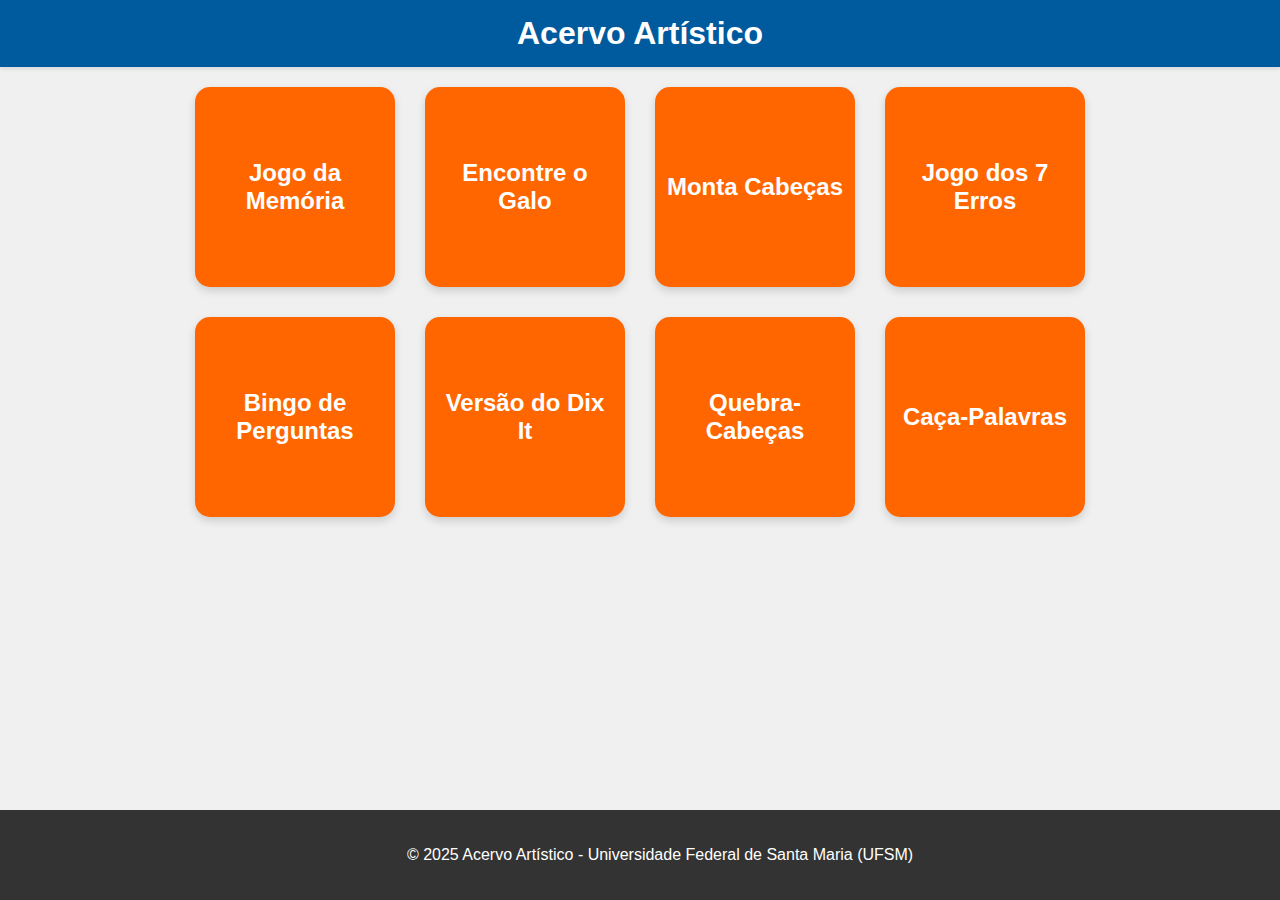
<file: index.html>
<!DOCTYPE html>
<html lang="pt-BR">
<head>
    <meta charset="UTF-8">
    <meta name="viewport" content="width=device-width, initial-scale=1.0">
    <title>Acervo Artístico - Jogos</title>
    <link rel="stylesheet" href="style.css">
</head>
<body>
    <header>
        <h1>Acervo Artístico</h1>
    </header>

    <main>
        <div class="game-gallery">
            <a href="memoria.html" class="game-card" data-description="Desafie sua mente! Encontre os pares de cartas com imagens de obras do nosso acervo artístico.">
                <span class="game-title">Jogo da Memória</span>
            </a>
            <a href="galo.html" class="game-card" data-description="Preste atenção aos detalhes. Uma figura de galo está escondida em uma obra de arte. Você consegue encontrá-la?">
                <span class="game-title">Encontre o Galo</span>
            </a>
            <a href="monta-cabecas.html" class="game-card" data-description="Relaxe e aprecie a arte montando quebra-cabeças digitais de diversas obras do acervo.">
                <span class="game-title">Monta Cabeças</span>
            </a>
            <a href="7erros.html" class="game-card" data-description="Compare duas imagens de uma obra de arte e encontre os 7 erros escondidos entre elas.">
                <span class="game-title">Jogo dos 7 Erros</span>
            </a>

            <a href="bingo.html" class="game-card" data-description="Teste seus conhecimentos! Um bingo interativo com perguntas e respostas sobre artistas e obras da UFSM.">
                <span class="game-title">Bingo de Perguntas</span>
            </a>
            <a href="dixit.html" class="game-card" data-description="Use sua criatividade! Descreva uma das cartas e faça com que os outros adivinhem qual é a sua.">
                <span class="game-title">Versão do Dix It</span>
            </a>
            <a href="quebra-cabecas.html" class="game-card" data-description="O clássico quebra-cabeças, agora com as mais belas obras de arte do nosso acervo para você montar.">
                <span class="game-title">Quebra-Cabeças</span>
            </a>
            <a href="caca-palavras.html" class="game-card" data-description="Encontre nomes de artistas, técnicas e movimentos artísticos escondidos em nosso caça-palavras temático.">
                <span class="game-title">Caça-Palavras</span>
            </a>
        </div>
    </main>

    <footer>
        <p>&copy; 2025 Acervo Artístico - Universidade Federal de Santa Maria (UFSM)</p>
    </footer>

    </body>
</html>
</file>
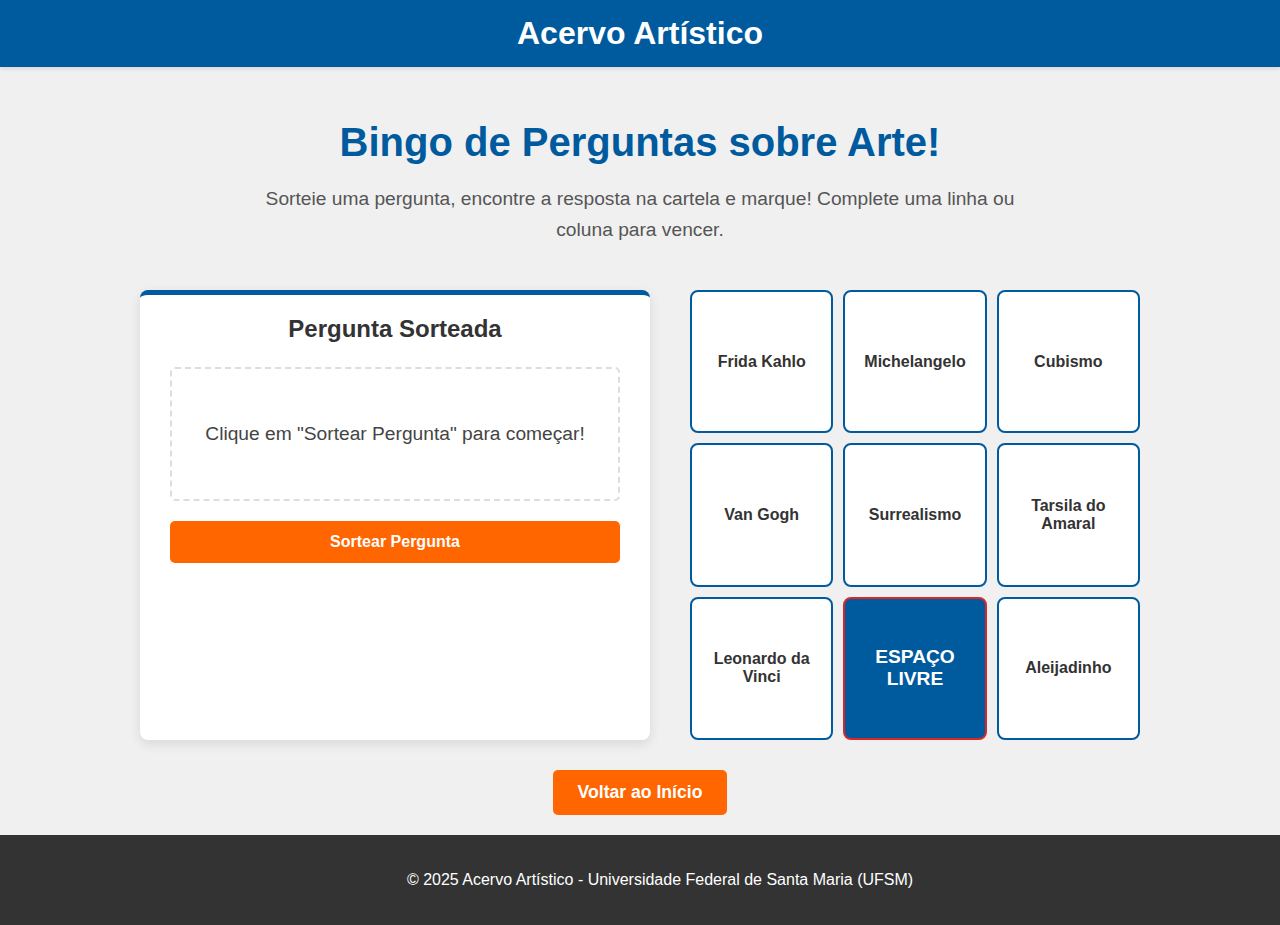
<file: bingo.html>
<!DOCTYPE html>
<html lang="pt-BR">
<head>
    <meta charset="UTF-8">
    <meta name="viewport" content="width=device-width, initial-scale=1.0">
    <title>Bingo de Perguntas - Acervo Artístico</title>
    <link rel="stylesheet" href="style.css">
</head>
<body>
    <header>
        <h1>Acervo Artístico</h1>
    </header>

    <main class="game-page-main">
        <div class="game-instructions">
            <h2>Bingo de Perguntas sobre Arte!</h2>
            <p>Sorteie uma pergunta, encontre a resposta na cartela e marque! Complete uma linha ou coluna para vencer.</p>
        </div>

        <div id="bingo-container">
            <div id="question-area">
                <h3>Pergunta Sorteada</h3>
                <div id="question-display">
                    <p>Clique em "Sortear Pergunta" para começar!</p>
                </div>
                <div id="answer-display" class="hidden">
                    </div>
                <div class="button-group">
                    <button id="draw-question-btn">Sortear Pergunta</button>
                    <button id="reveal-answer-btn" class="hidden">Ver Resposta</button>
                </div>
            </div>

            <div id="bingo-card">
                </div>
        </div>

        <a href="index.html" class="back-button" style="margin-top: 30px;">Voltar ao Início</a>

    </main>

    <footer>
        <p>&copy; 2025 Acervo Artístico - Universidade Federal de Santa Maria (UFSM)</p>
    </footer>

    <script src="bingo.js"></script>
</body>
</html>
</file>
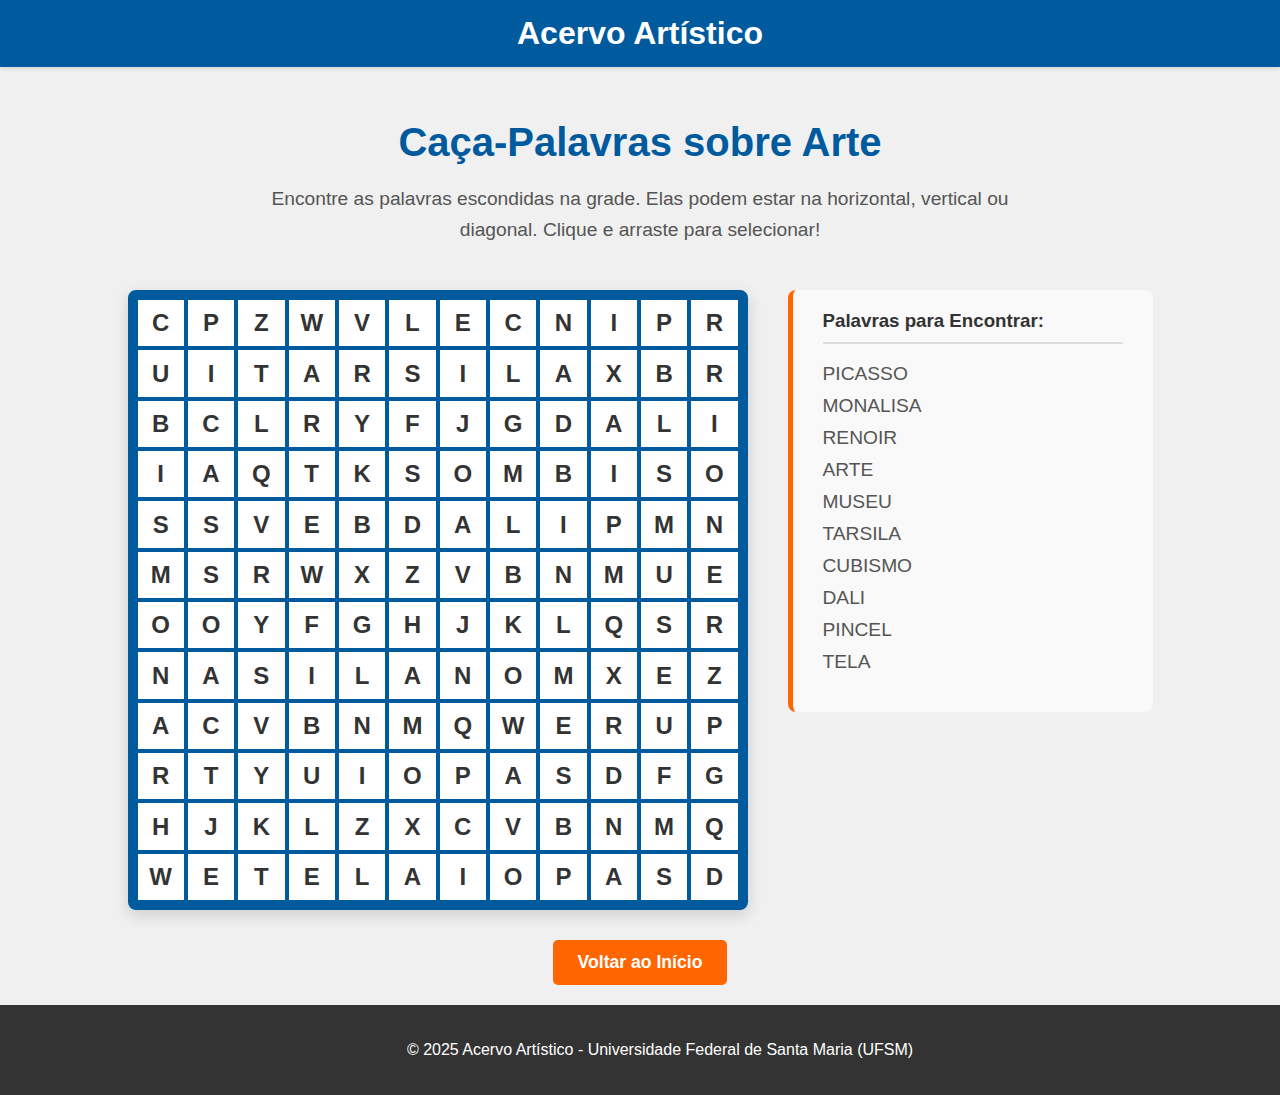
<file: caca-palavras.html>
<!DOCTYPE html>
<html lang="pt-BR">
<head>
    <meta charset="UTF-8">
    <meta name="viewport" content="width=device-width, initial-scale=1.0">
    <title>Caça-Palavras de Arte - Acervo Artístico</title>
    <link rel="stylesheet" href="style.css">
</head>
<body>
    <header>
        <h1>Acervo Artístico</h1>
    </header>

    <main class="game-page-main">
        <div class="game-instructions">
            <h2>Caça-Palavras sobre Arte</h2>
            <p>Encontre as palavras escondidas na grade. Elas podem estar na horizontal, vertical ou diagonal. Clique e arraste para selecionar!</p>
        </div>

        <div id="word-search-container">
            <div id="grid-container"></div>

            <div id="word-list-container">
                <h3>Palavras para Encontrar:</h3>
                <ul id="word-list">
                    </ul>
            </div>
        </div>

        <div id="win-message" class="hidden">
            <h2>Parabéns! Você encontrou todas as palavras!</h2>
        </div>

        <a href="index.html" class="back-button" style="margin-top: 30px;">Voltar ao Início</a>
    </main>

    <footer>
        <p>&copy; 2025 Acervo Artístico - Universidade Federal de Santa Maria (UFSM)</p>
    </footer>

    <script src="caca-palavras.js"></script>
</body>
</html>
</file>
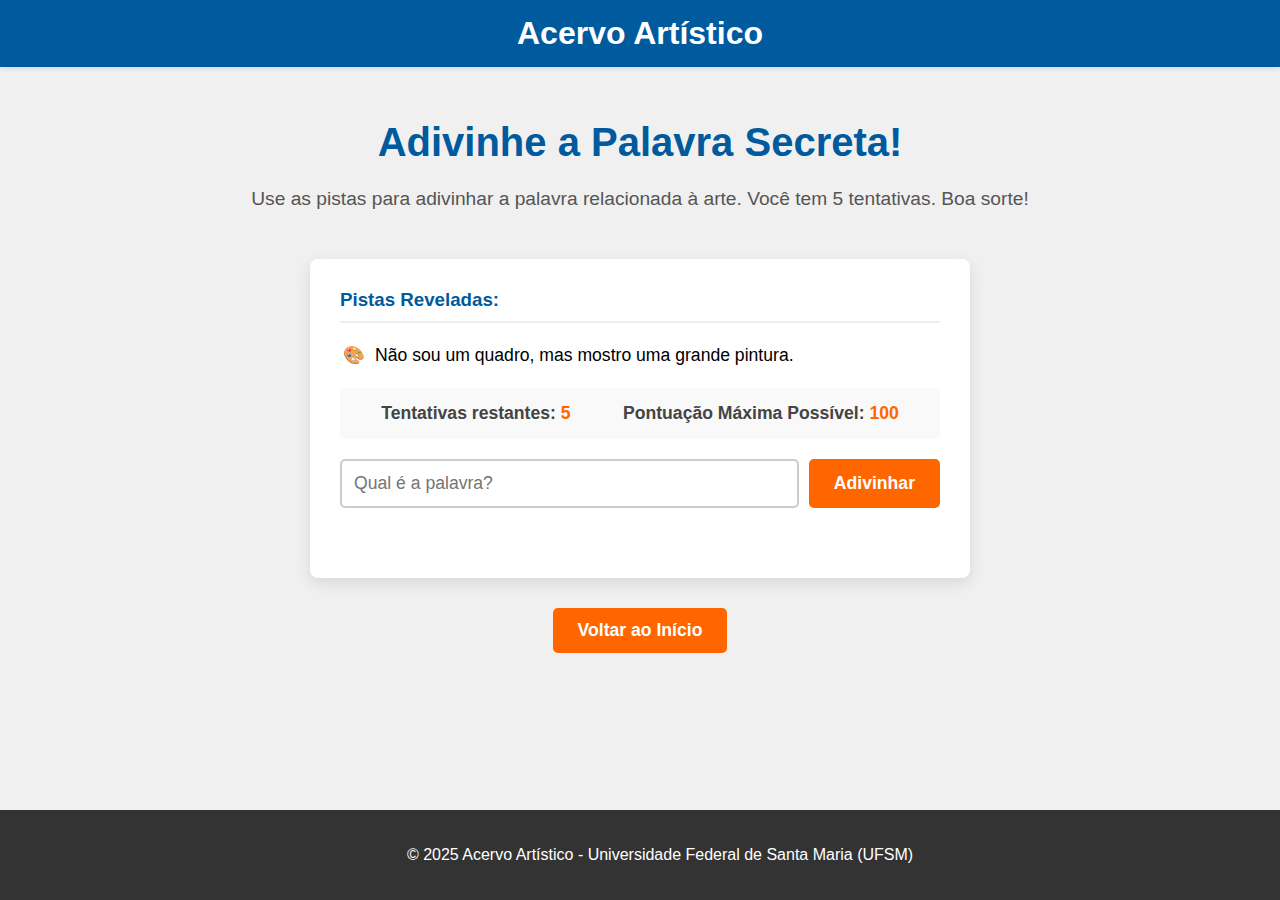
<file: dixit.html>
<!DOCTYPE html>
<html lang="pt-BR">
<head>
    <meta charset="UTF-8">
    <meta name="viewport" content="width=device-width, initial-scale=1.0">
    <title>Dixit de Palavras - Acervo Artístico</title>
    <link rel="stylesheet" href="style.css">
</head>
<body>
    <header>
        <h1>Acervo Artístico</h1>
    </header>

    <main class="game-page-main">
        <div class="game-instructions">
            <h2>Adivinhe a Palavra Secreta!</h2>
            <p>Use as pistas para adivinhar a palavra relacionada à arte. Você tem 5 tentativas. Boa sorte!</p>
        </div>

        <div id="dixit-game-container">
            <div id="clue-area">
                <h3>Pistas Reveladas:</h3>
                <ul id="clue-list">
                    </ul>
            </div>

            <div id="game-status">
                <p>Tentativas restantes: <span id="attempts-left">5</span></p>
                <p>Pontuação Máxima Possível: <span id="score">100</span></p>
            </div>

            <div id="input-area">
                <input type="text" id="guess-input" placeholder="Qual é a palavra?" autocomplete="off">
                <button id="guess-button">Adivinhar</button>
            </div>

            <div id="feedback-message"></div>
            
            <div id="end-game-message" class="hidden">
                <h2 id="end-game-title"></h2>
                <p id="end-game-text"></p>
                <button id="play-again-button">Jogar Novamente</button>
            </div>
        </div>

        <a href="index.html" class="back-button" style="margin-top: 30px;">Voltar ao Início</a>
    </main>

    <footer>
        <p>&copy; 2025 Acervo Artístico - Universidade Federal de Santa Maria (UFSM)</p>
    </footer>

    <script src="dixit.js"></script>
</body>
</html>
</file>
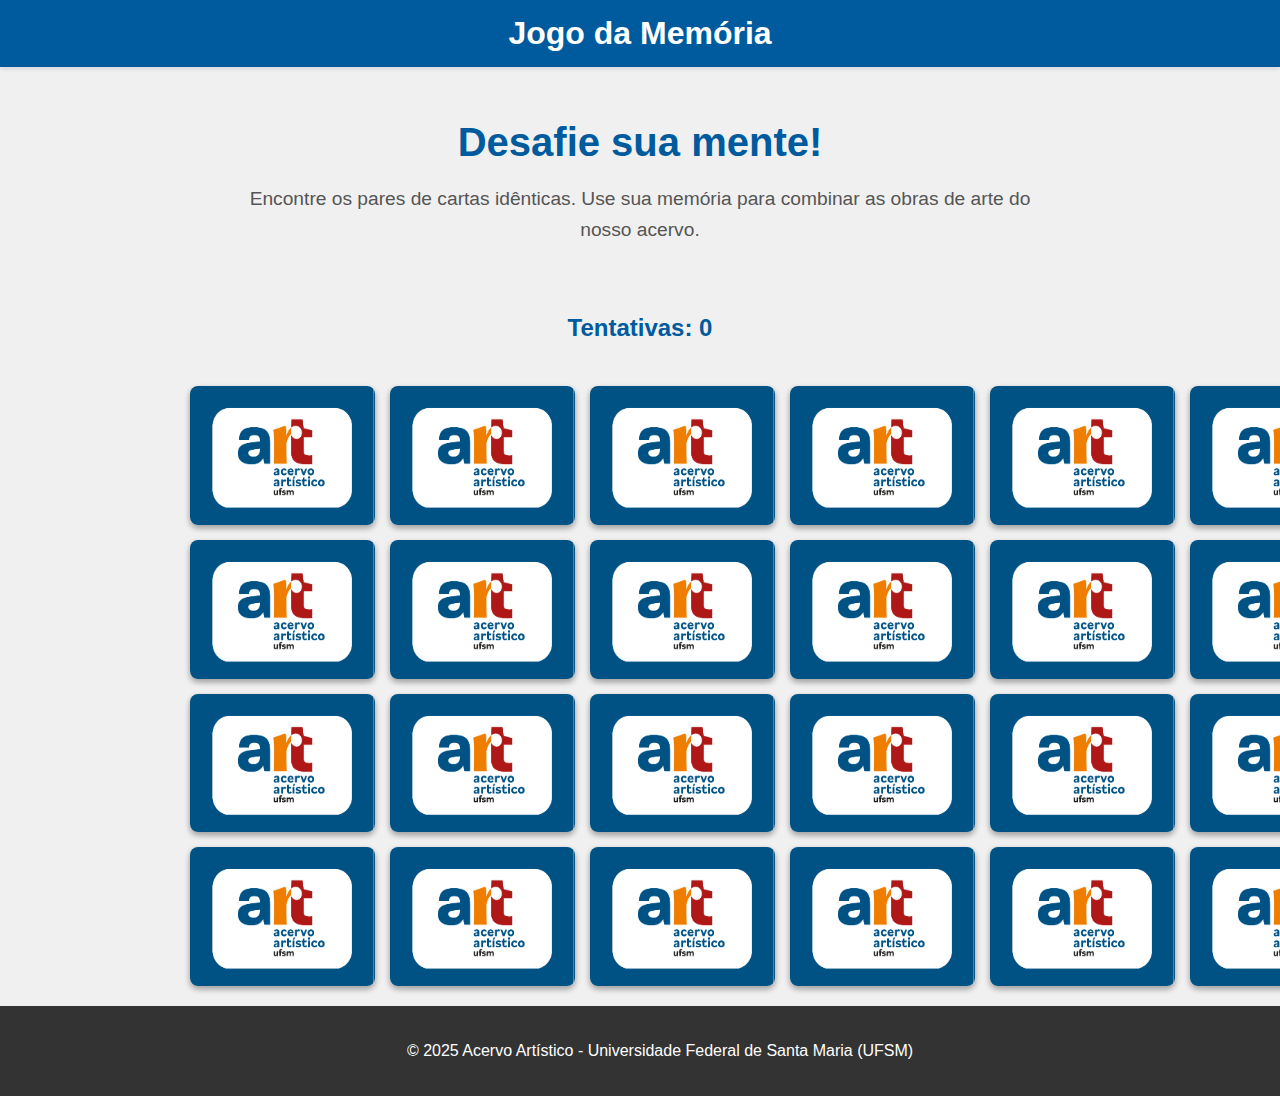
<file: memoria.html>
<!DOCTYPE html>
<html lang="pt-BR">
<head>
    <meta charset="UTF-8">
    <meta name="viewport" content="width=device-width, initial-scale=1.0">
    <title>Acervo Artístico - Jogo da Memória</title>
    <link rel="stylesheet" href="style.css">
</head>
<body>
    <header>
        <h1>Jogo da Memória</h1>
    </header>

    <main class="game-page-main">
        <div class="game-instructions">
            <h2>Desafie sua mente!</h2>
            <p>Encontre os pares de cartas idênticas. Use sua memória para combinar as obras de arte do nosso acervo.</p>
        </div>

        <div class="game-info">
            <p>Tentativas: <span id="tries-counter">0</span></p>
        </div>

        <div class="memory-game" id="memory-game-board">
            </div>

        <div id="win-message" class="hidden">
            <h2>Parabéns!</h2>
            <p id="win-text"></p>
            <button id="play-again-btn">Jogar Novamente</button>
            <a href="index.html" class="back-button">Voltar para a Galeria</a>
        </div>
    </main>

    <footer>
        <p>&copy; 2025 Acervo Artístico - Universidade Federal de Santa Maria (UFSM)</p>
    </footer>

    <script src="memoria.js"></script>
</body>
</html>
</file>
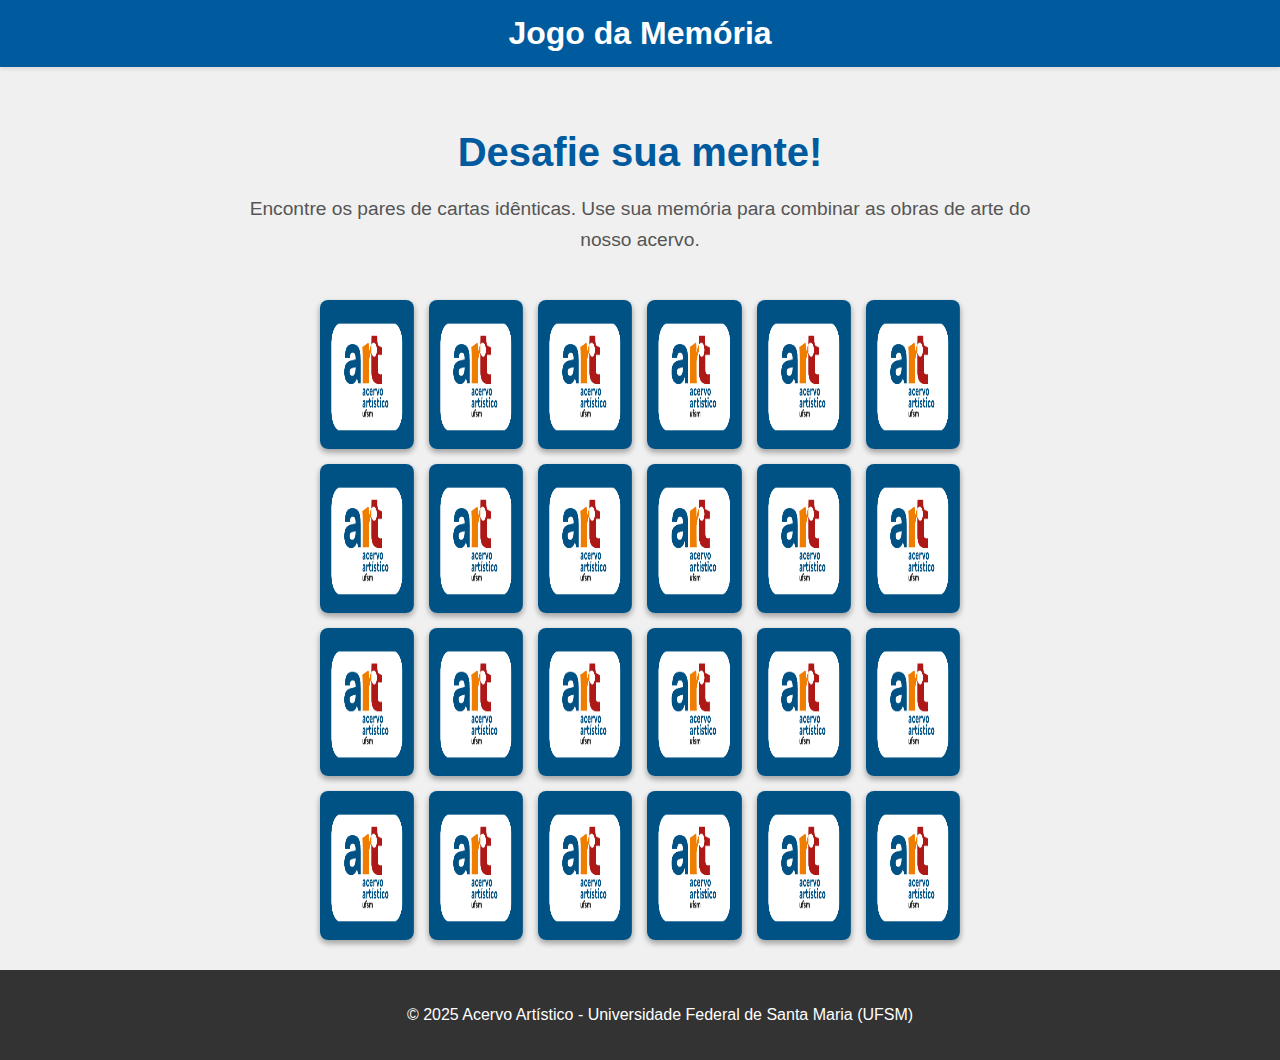
<file: memoriateste.html>
<!DOCTYPE html>
<html lang="pt-BR">
<head>
    <meta charset="UTF-8">
    <meta name="viewport" content="width=device-width, initial-scale=1.0">
    <title>Acervo Artístico - Jogo da Memória (Final)</title>
    
    <style>
        body {
            font-family: Arial, Helvetica, sans-serif;
            margin: 0;
            display: flex;
            flex-direction: column;
            min-height: 100vh;
            background-color: #f0f0f0;
        }
        header {
            background-color: #005A9E;
            color: white;
            padding: 15px 30px;
            text-align: center;
            box-shadow: 0 2px 4px rgba(0,0,0,0.1);
        }
        header h1 {
            margin: 0;
            font-size: 2em;
        }
        main {
            flex: 1;
            display: flex;
            justify-content: center;
            align-items: center;
            padding: 40px 20px;
        }
        .game-page-main {
            flex: 1;
            display: flex;
            flex-direction: column;
            align-items: center;
            padding: 30px;
            width: 100%;
            box-sizing: border-box;
        }
        .game-instructions {
            text-align: center;
            max-width: 800px;
            margin-bottom: 25px;
        }
        .game-instructions h2 {
            color: #005A9E;
            font-size: 2.5em;
            margin-bottom: 10px;
        }
        .game-instructions p {
            font-size: 1.2em;
            color: #555;
            line-height: 1.6;
        }
        .memory-game {
            width: 640px;
            height: 640px;
            display: grid;
            grid-template-columns: repeat(6, 1fr);
            grid-template-rows: repeat(4, 1fr);
            gap: 15px;
            perspective: 1000px;
        }
        .memory-card {
            position: relative;
            transform: scale(1);
            transform-style: preserve-3d;
            transition: transform .5s;
        }
        .memory-card.flip {
            transform: rotateY(180deg);
        }
        .memory-card:active {
            transform: scale(0.97);
            transition: transform .2s;
        }
        .front-face, .back-face {
            width: 100%;
            height: 100%;
            position: absolute;
            border-radius: 8px;
            backface-visibility: hidden;
            box-shadow: 0 3px 6px rgba(0,0,0,0.16), 0 3px 6px rgba(0,0,0,0.23);
        }
        .front-face {
            transform: rotateY(180deg);
        }
        footer {
            background-color: #333;
            color: white;
            text-align: center;
            padding: 20px;
            width: 100%;
        }
    </style>
</head>
<body>
    <header>
        <h1>Jogo da Memória</h1>
    </header>

    <main class="game-page-main">
        <div class="game-instructions">
            <h2>Desafie sua mente!</h2>
            <p>Encontre os pares de cartas idênticas. Use sua memória para combinar as obras de arte do nosso acervo.</p>
        </div>

        <div class="memory-game" id="memory-game-board">
            </div>
    </main>

    <footer>
        <p>&copy; 2025 Acervo Artístico - Universidade Federal de Santa Maria (UFSM)</p>
    </footer>

    <script>
        document.addEventListener('DOMContentLoaded', () => {
            const board = document.getElementById('memory-game-board');
            const cardImages = [
                'yeddo1.png', 'yeddo2.png', 'yeddo3.png', 'yeddo4.png',
                'yeddo5.png', 'yeddo6.png', 'yeddo7.png', 'yeddo8.png',
                'yeddo9.png', 'yeddo10.png', 'yeddo11.png', 'yeddo12.png'
            ];
            const cardList = [...cardImages, ...cardImages];
            let hasFlippedCard = false;
            let lockBoard = false;
            let firstCard, secondCard;
            let matchesFound = 0;

            function shuffle(array) {
                for (let i = array.length - 1; i > 0; i--) {
                    const j = Math.floor(Math.random() * (i + 1));
                    [array[i], array[j]] = [array[j], array[i]];
                }
                return array;
            }

            function createBoard() {
                shuffle(cardList);
                cardList.forEach(cardImage => {
                    const cardElement = document.createElement('div');
                    cardElement.classList.add('memory-card');
                    cardElement.dataset.name = cardImage.split('.')[0];
                    
                    // Este é o caminho final e corrigido
                    cardElement.innerHTML = `
                        <img class="front-face" src="imagens/jogo_memoria/${cardImage}" alt="${cardImage}">
                        <img class="back-face" src="imagens/jogo_memoria/inverso.png" alt="Verso da Carta">
                    `;
                    
                    cardElement.addEventListener('click', flipCard);
                    board.appendChild(cardElement);
                });
            }

            function flipCard() {
                if (lockBoard) return;
                if (this === firstCard) return;
                this.classList.add('flip');

                if (!hasFlippedCard) {
                    hasFlippedCard = true;
                    firstCard = this;
                    return;
                }
                secondCard = this;
                checkForMatch();
            }

            function checkForMatch() {
                const isMatch = firstCard.dataset.name === secondCard.dataset.name;
                if (isMatch) {
                    disableCards();
                    matchesFound++;
                    if (matchesFound === cardImages.length) {
                        setTimeout(() => alert('Parabéns, você encontrou todos os pares!'), 500);
                    }
                } else {
                    unflipCards();
                }
            }

            function disableCards() {
                firstCard.removeEventListener('click', flipCard);
                secondCard.removeEventListener('click', flipCard);
                resetBoard();
            }

            function unflipCards() {
                lockBoard = true;
                setTimeout(() => {
                    firstCard.classList.remove('flip');
                    secondCard.classList.remove('flip');
                    resetBoard();
                }, 1000);
            }

            function resetBoard() {
                [hasFlippedCard, lockBoard] = [false, false];
                [firstCard, secondCard] = [null, null];
            }
            createBoard();
        });
    </script>
</body>
</html>
</file>
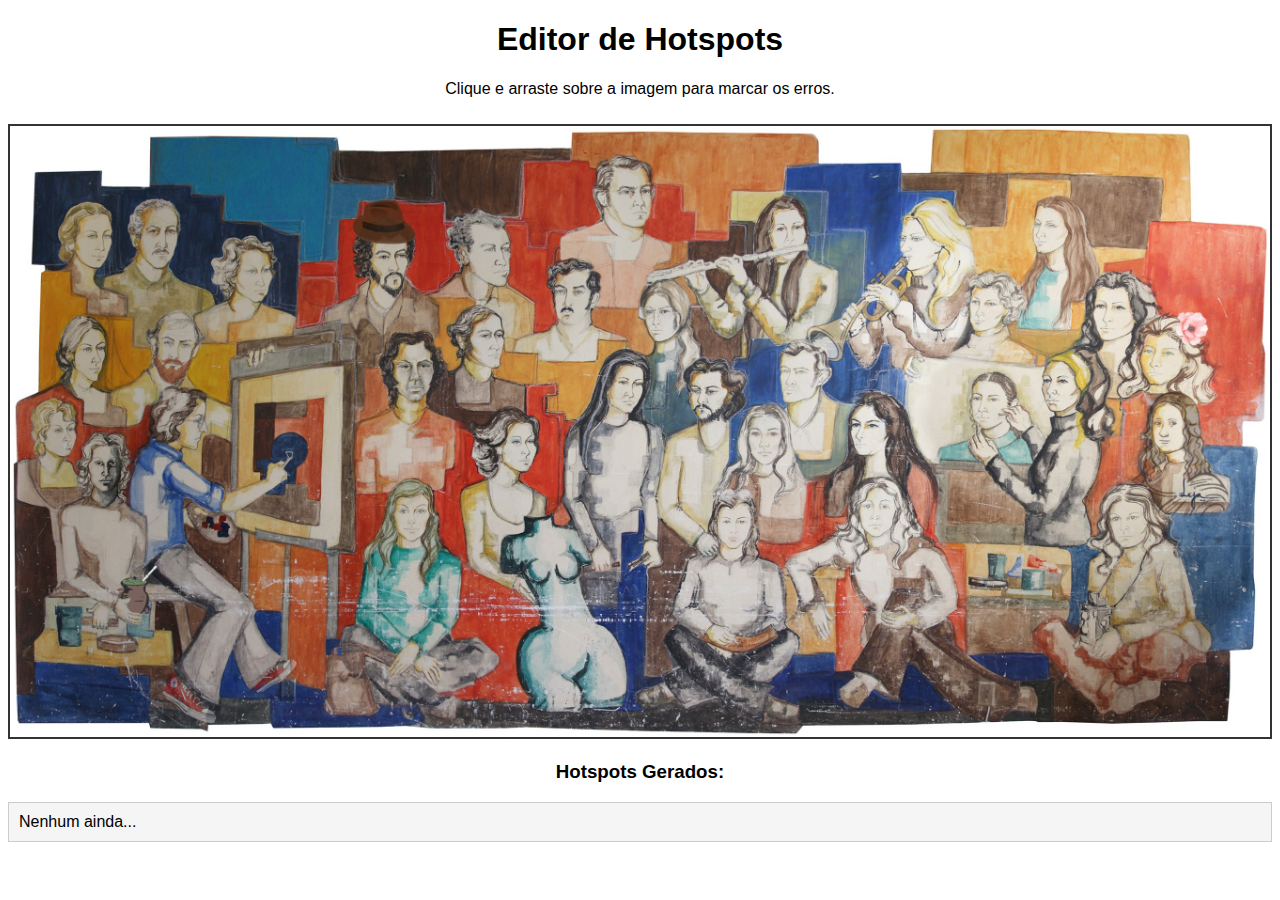
<file: script_hotspot_detector.html>
<!DOCTYPE html>
<html lang="pt-BR">
<head>
  <meta charset="UTF-8">
  <title>Editor de Hotspots (% + px)</title>
  <style>
    body { font-family: Arial, sans-serif; text-align: center; }
    #container {
      position: relative;
      display: inline-block;
      border: 2px solid #333;
      margin-top: 10px;
    }
    #image {
      display: block;
      max-width: 100%;
    }
    .hotspot {
      position: absolute;
      border: 2px dashed red;
      pointer-events: none;
    }
    #output {
      margin-top: 15px;
      white-space: pre;
      background: #f5f5f5;
      padding: 10px;
      border: 1px solid #ccc;
      text-align: left;
    }
  </style>
</head>
<body>
  <h1>Editor de Hotspots</h1>
  <p>Clique e arraste sobre a imagem para marcar os erros.</p>
  <div id="container">
    <img id="image" src="10_erros_pessoas.JPG" alt="imagem">
  </div>
  <h3>Hotspots Gerados:</h3>
  <div id="output">Nenhum ainda...</div>

  <script>
    const container = document.getElementById("container");
    const output = document.getElementById("output");
    const img = document.getElementById("image");
    let startX, startY, rect, drawing = false;
    const hotspots = [];

    container.addEventListener("mousedown", e => {
      if (e.target.tagName !== "IMG") return;
      startX = e.offsetX;
      startY = e.offsetY;
      rect = document.createElement("div");
      rect.className = "hotspot";
      rect.style.left = startX + "px";
      rect.style.top = startY + "px";
      container.appendChild(rect);
      drawing = true;
    });

    container.addEventListener("mousemove", e => {
      if (!drawing) return;
      const w = e.offsetX - startX;
      const h = e.offsetY - startY;
      rect.style.width = Math.abs(w) + "px";
      rect.style.height = Math.abs(h) + "px";
      rect.style.left = (w < 0 ? e.offsetX : startX) + "px";
      rect.style.top = (h < 0 ? e.offsetY : startY) + "px";
    });

    container.addEventListener("mouseup", e => {
      if (!drawing) return;
      drawing = false;
      const imgWidth = img.clientWidth;
      const imgHeight = img.clientHeight;

      const leftPercent = (parseInt(rect.style.left) / imgWidth * 100).toFixed(2) + "%";
      const topPercent = (parseInt(rect.style.top) / imgHeight * 100).toFixed(2) + "%";
      const widthPx = parseInt(rect.style.width);
      const heightPx = parseInt(rect.style.height);

      const hotspotStr = `{ "left: ${leftPercent}; top: ${topPercent}; width: 40px; height: 40px;" }`;

      hotspots.push(hotspotStr);
      updateOutput();
    });

    function updateOutput() {
      output.textContent = "[\n  " + hotspots.join(",\n  ") + "\n]";
    }
  </script>
</body>
</html>
</file>
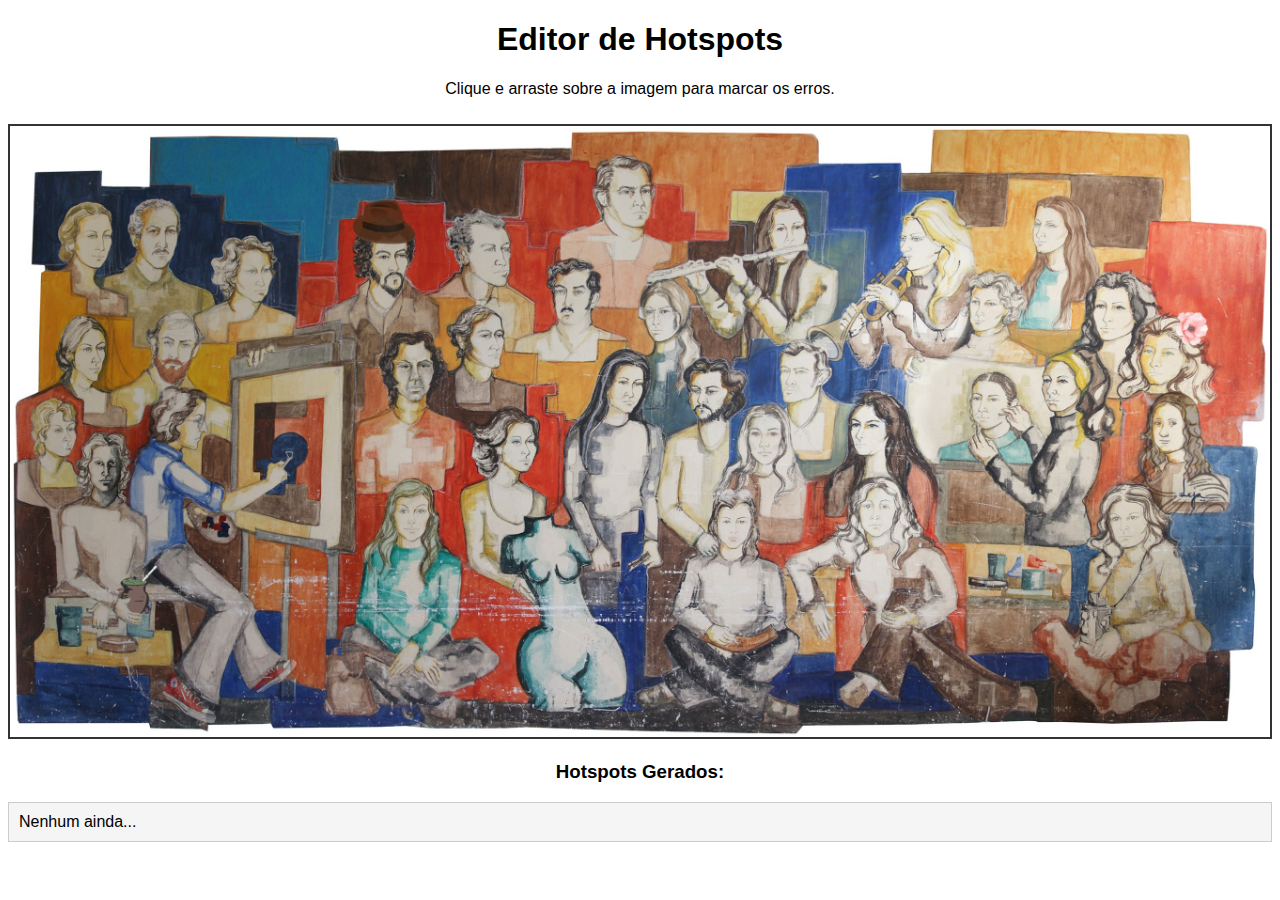
<file: imagens/script_hotspot_detector.html>
<!DOCTYPE html>
<html lang="pt-BR">
<head>
  <meta charset="UTF-8">
  <title>Editor de Hotspots (% + px)</title>
  <style>
    body { font-family: Arial, sans-serif; text-align: center; }
    #container {
      position: relative;
      display: inline-block;
      border: 2px solid #333;
      margin-top: 10px;
    }
    #image {
      display: block;
      max-width: 100%;
    }
    .hotspot {
      position: absolute;
      border: 2px dashed red;
      pointer-events: none;
    }
    #output {
      margin-top: 15px;
      white-space: pre;
      background: #f5f5f5;
      padding: 10px;
      border: 1px solid #ccc;
      text-align: left;
    }
  </style>
</head>
<body>
  <h1>Editor de Hotspots</h1>
  <p>Clique e arraste sobre a imagem para marcar os erros.</p>
  <div id="container">
    <img id="image" src="10_erros_pessoas.JPG" alt="imagem">
  </div>
  <h3>Hotspots Gerados:</h3>
  <div id="output">Nenhum ainda...</div>

  <script>
    const container = document.getElementById("container");
    const output = document.getElementById("output");
    const img = document.getElementById("image");
    let startX, startY, rect, drawing = false;
    const hotspots = [];

    container.addEventListener("mousedown", e => {
      if (e.target.tagName !== "IMG") return;
      startX = e.offsetX;
      startY = e.offsetY;
      rect = document.createElement("div");
      rect.className = "hotspot";
      rect.style.left = startX + "px";
      rect.style.top = startY + "px";
      container.appendChild(rect);
      drawing = true;
    });

    container.addEventListener("mousemove", e => {
      if (!drawing) return;
      const w = e.offsetX - startX;
      const h = e.offsetY - startY;
      rect.style.width = Math.abs(w) + "px";
      rect.style.height = Math.abs(h) + "px";
      rect.style.left = (w < 0 ? e.offsetX : startX) + "px";
      rect.style.top = (h < 0 ? e.offsetY : startY) + "px";
    });

    container.addEventListener("mouseup", e => {
      if (!drawing) return;
      drawing = false;
      const imgWidth = img.clientWidth;
      const imgHeight = img.clientHeight;

      const leftPercent = (parseInt(rect.style.left) / imgWidth * 100).toFixed(2) + "%";
      const topPercent = (parseInt(rect.style.top) / imgHeight * 100).toFixed(2) + "%";
      const widthPx = parseInt(rect.style.width);
      const heightPx = parseInt(rect.style.height);

      const hotspotStr = `{ "left: ${leftPercent}; top: ${topPercent}; width: 40px; height: 40px;" }`;

      hotspots.push(hotspotStr);
      updateOutput();
    });

    function updateOutput() {
      output.textContent = "[\n  " + hotspots.join(",\n  ") + "\n]";
    }
  </script>
</body>
</html>
</file>
<file: style.css>
/* Configurações Gerais */
body {
    font-family: Arial, Helvetica, sans-serif;
    margin: 0;
    display: flex;
    flex-direction: column;
    min-height: 100vh;
    background-color: #f0f0f0;
}

/* Cabeçalho */
header {
    background-color: #005A9E; /* Azul UFSM */
    color: white;
    padding: 15px 30px;
    text-align: center;
    box-shadow: 0 2px 4px rgba(0,0,0,0.1);
}

header h1 {
    margin: 0;
    font-size: 2em;
}

/* Conteúdo Principal */
main {
    flex: 1;
    display: flex;
    justify-content: center;
    align-items: center;
    padding: 40px 20px;
}

.game-gallery {
    display: grid;
    /* 4 colunas com tamanho igual */
    grid-template-columns: repeat(4, 1fr); 
    gap: 30px; /* Espaçamento entre os quadrados */
    max-width: 1000px;
}

.game-card {
    position: relative; /* Essencial para o posicionamento da descrição */
    width: 200px;
    height: 200px;
    background-color: #FF6600; /* Laranja UFSM */
    color: white;
    border-radius: 15px;
    display: flex;
    justify-content: center;
    align-items: center;
    text-decoration: none; /* Remove o sublinhado do link */
    overflow: hidden; /* Garante que nada saia dos cantos arredondados */
    transition: transform 0.3s ease, box-shadow 0.3s ease;
    box-shadow: 0 4px 8px rgba(0,0,0,0.15);
}

.game-card:hover {
    transform: scale(1.05) translateY(-5px); /* Efeito de elevação */
    box-shadow: 0 8px 16px rgba(0,0,0,0.2);
}

.game-title {
    font-size: 1.5em;
    font-weight: bold;
    text-align: center;
    padding: 10px;
    transition: opacity 0.4s ease;
}

/* A MÁGICA ACONTECE AQUI */
.game-card::after {
    content: attr(data-description); /* Pega o texto do atributo 'data-description' */
    position: absolute;
    top: 0;
    left: 0;
    width: 100%;
    height: 100%;
    
    /* Fundo escuro semi-transparente */
    background-color: rgba(0, 0, 0, 0.75);

    /* Centraliza o texto da descrição */
    display: flex;
    justify-content: center;
    align-items: center;
    text-align: center;
    padding: 20px;
    box-sizing: border-box; /* Garante que o padding não aumente o tamanho */

    /* Efeito de transição */
    opacity: 0; /* Começa invisível */
    transition: opacity 0.4s ease;
}

/* Quando o mouse está sobre o .game-card */
.game-card:hover .game-title {
    opacity: 0; /* Esconde o título */
}

.game-card:hover::after {
    opacity: 1; /* Mostra a descrição */
}



footer {
    background-color: #333;
    color: white;
    text-align: center;
    padding: 20px;
    width: 100%;
}
/* === ESTILOS PARA A PÁGINA MONTA CABEÇAS === */

#game-container {
    display: flex;
    justify-content: center;
    align-items: flex-start; /* Alinha no topo */
    gap: 50px;
    padding: 40px;
    flex-wrap: wrap; /* Permite que os itens quebrem linha em telas menores */
}

/* A tela de montagem */
#canvas {
    width: 500px;
    height: 500px;
    border: 8px solid #005A9E; /* Azul UFSM */
    border-radius: 10px;
    position: relative; /* Crucial para sobrepor as imagens */
    background-color: #fff;
    box-shadow: 0 10px 20px rgba(0,0,0,0.2);
}

.canvas-layer {
    position: absolute;
    top: 0;
    left: 0;
    width: 100%;
    height: 100%;
    /* Garante que as imagens se ajustem sem distorcer */
    object-fit: contain; 
}

/* Painel de controles */
#controls {
    display: flex;
    flex-direction: column;
    gap: 15px;
    width: 300px;
}

#controls h2 {
    color: #005A9E;
    text-align: center;
    margin-bottom: 0;
}

#controls p {
    text-align: center;
    margin-top: 5px;
    color: #555;
}

.selector {
    display: grid;
    grid-template-columns: 1fr 2fr 1fr; 
    align-items: center;
    background-color: #f9f9f9;
    padding: 10px;
    border-radius: 8px;
    border: 1px solid #ddd;
}

.selector span {
    text-align: center;
    font-weight: bold;
    color: #333;
}

.selector button {
    background-color: #FF6600; 
    color: white;
    border: none;
    font-size: 1.2em;
    cursor: pointer;
    border-radius: 5px;
    padding: 5px 10px;
}

.random-mode {
    margin-top: 20px;
    border-top: 2px dashed #ccc;
    padding-top: 20px;
}

#roll-dice {
    width: 100%;
    padding: 15px;
    font-size: 1.2em;
    font-weight: bold;
    background-color: #D62828; 
    color: white;
    border: none;
    border-radius: 8px;
    cursor: pointer;
    transition: transform 0.2s;
}

#roll-dice:hover {
    transform: scale(1.05);
}

.back-button {
    text-align: center;
    margin-top: 20px;
    display: block;
    padding: 10px;
    background-color: #555;
    color: white;
    text-decoration: none;
    border-radius: 5px;
}
/* === AJUSTES DE PROPORÇÃO E POSICIONAMENTO PARA O MONTA CABEÇAS === */

#cabeca-layer, #paisagem-layer {
    width: 100%;
    height: 100%;
}

#olhos-layer {
    width: 50%;
    height: auto; 
    top: 35%;
    left: 25%;
}

#nariz-layer {
    width: 25%;
    height: auto;
    top: 50%;
    left: 37.5%;
}

#boca-layer {
    width: 40%;
    height: auto;
    top: 65%;
    left: 30%;
}
/* === ESTILOS PARA A PÁGINA DO JOGO "ENCONTRE O GALO" === */

/* Organiza o conteúdo principal da página do jogo */
.game-page-main {
    display: flex;
    flex-direction: column; /* Empilha os elementos verticalmente */
    align-items: center;    /* Centraliza tudo horizontalmente */
    padding: 30px;
    width: 100%;
    box-sizing: border-box; /* Garante que o padding não estoure a largura */
}

/* Estilo para o texto de instrução */
.game-instructions {
    text-align: center;
    max-width: 800px;
    margin-bottom: 25px;
}

.game-instructions h2 {
    color: #005A9E; /* Azul UFSM */
    font-size: 2.5em;
    margin-bottom: 10px;
}

.game-instructions p {
    font-size: 1.2em;
    color: #555;
    line-height: 1.6;
}

/* Container que segura a imagem do jogo */
.image-container {
    width: 100%;
    max-width: 900px; /* Define uma largura máxima para a imagem não ficar gigante */
    border: 10px solid #005A9E; /* Borda com a cor da UFSM */
    border-radius: 8px;
    box-shadow: 0 10px 25px rgba(0,0,0,0.2);
    margin-bottom: 30px;
}

/* Garante que a imagem se ajuste perfeitamente ao container */
.image-container img {
    display: block; /* Remove espaços em branco indesejados abaixo da imagem */
    width: 100%;    /* Faz a imagem ocupar 100% da largura do container */
    height: auto;   /* A altura se ajusta automaticamente para manter a proporção */
}
/* === ESTILOS PARA A PÁGINA DO BINGO DE PERGUNTAS === */

/* Container principal do jogo */
#bingo-container {
    display: flex;
    flex-wrap: wrap; /* Permite quebrar linha em telas menores */
    justify-content: center;
    gap: 40px;
    width: 100%;
}

/* Área da pergunta à esquerda */
#question-area {
    background-color: #fff;
    padding: 20px 30px;
    border-radius: 8px;
    box-shadow: 0 4px 12px rgba(0,0,0,0.1);
    border-top: 5px solid #005A9E; /* Azul UFSM */
    width: 100%;
    max-width: 450px;
    text-align: center;
}

#question-area h3 {
    font-size: 1.5em;
    color: #333;
    margin-top: 0;
}

#question-display {
    min-height: 100px;
    font-size: 1.2em;
    color: #444;
    border: 2px dashed #ddd;
    border-radius: 5px;
    padding: 15px;
    display: flex;
    align-items: center;
    justify-content: center;
}

#answer-display {
    margin-top: 15px;
    font-size: 1.1em;
    background-color: #e8f5e9; /* Verde claro */
    color: #1b5e20; /* Verde escuro */
    padding: 10px;
    border-radius: 5px;
}

.button-group {
    margin-top: 20px;
    display: flex;
    gap: 10px;
}

#draw-question-btn, #reveal-answer-btn {
    flex: 1; /* Faz os botões dividirem o espaço */
    padding: 12px;
    font-size: 1em;
    font-weight: bold;
    border: none;
    border-radius: 5px;
    cursor: pointer;
    transition: background-color 0.2s;
}

#draw-question-btn {
    background-color: #FF6600; /* Laranja UFSM */
    color: white;
}

#reveal-answer-btn {
    background-color: #555;
    color: white;
}

.hidden {
    display: none;
}


/* Cartela de bingo à direita */
#bingo-card {
    display: grid;
    grid-template-columns: repeat(3, 1fr);
    gap: 10px;
    width: 100%;
    max-width: 450px;
}

.bingo-cell {
    background-color: #fff;
    border: 2px solid #005A9E; /* Azul UFSM */
    border-radius: 8px;
    aspect-ratio: 1 / 1; /* Garante que a célula seja sempre quadrada */
    display: flex;
    justify-content: center;
    align-items: center;
    text-align: center;
    font-size: 1em;
    font-weight: bold;
    color: #333;
    padding: 8px;
    cursor: pointer;
    transition: transform 0.2s, background-color 0.3s;
}

.bingo-cell:hover {
    transform: scale(1.05);
}

.bingo-cell.marked {
    background-color: #D62828; /* Vermelho UFSM */
    color: white;
    border-color: #D62828;
}

.bingo-cell.free-space {
    background-color: #005A9E;
    color: white;
    font-size: 1.2em;
}
/* === ESTILOS PARA A PÁGINA DO CAÇA-PALAVRAS === */

#word-search-container {
    display: flex;
    flex-wrap: wrap;
    justify-content: center;
    gap: 40px;
    width: 100%;
}

/* Grade de letras */
#grid-container {
    display: grid;
    /* Cria 12 colunas de tamanho igual */
    grid-template-columns: repeat(12, 1fr); 
    gap: 4px;
    background-color: #005A9E; /* Azul UFSM */
    border: 5px solid #005A9E;
    border-radius: 8px;
    padding: 5px;
    width: 100%;
    max-width: 600px;
    box-shadow: 0 5px 15px rgba(0,0,0,0.15);
}

.grid-cell {
    background-color: #fff;
    aspect-ratio: 1 / 1; /* Células perfeitamente quadradas */
    display: flex;
    justify-content: center;
    align-items: center;
    font-size: 1.5em; /* Ajuste o tamanho da letra conforme necessário */
    font-weight: bold;
    color: #333;
    cursor: pointer;
    user-select: none; /* Impede que o texto seja selecionado de forma padrão */
    transition: background-color 0.2s;
}

.grid-cell:hover {
    background-color: #ffe0b2; /* Laranja claro no hover */
}

/* Estilo para a seleção temporária (enquanto arrasta) */
.grid-cell.selecting {
    background-color: #FF6600; /* Laranja UFSM */
    color: white;
}

/* Estilo para palavras encontradas */
.grid-cell.found {
    background-color: #D62828; /* Vermelho UFSM */
    color: white;
}

/* Lista de palavras */
#word-list-container {
    background-color: #f9f9f9;
    padding: 20px 30px;
    border-radius: 8px;
    border-left: 5px solid #FF6600; /* Laranja UFSM */
    width: 100%;
    max-width: 300px;
    align-self: flex-start; /* Alinha no topo */
}

#word-list-container h3 {
    margin-top: 0;
    color: #333;
    border-bottom: 2px solid #ddd;
    padding-bottom: 10px;
}

#word-list {
    list-style: none;
    padding: 0;
    font-size: 1.2em;
}

#word-list li {
    margin-bottom: 10px;
    color: #555;
    transition: color 0.3s;
}

/* Estilo para palavras riscadas na lista */
#word-list li.found {
    text-decoration: line-through;
    color: #aaa;
    text-decoration-thickness: 2px;
}

/* Mensagem de vitória */
#win-message {
    text-align: center;
    margin-top: 20px;
    padding: 20px;
    background-color: #e8f5e9; /* Verde claro */
    color: #1b5e20; /* Verde escuro */
    border-radius: 8px;
    width: 100%;
    max-width: 900px;
}
/* === ESTILOS PARA A PÁGINA DIXIT DE PALAVRAS === */

#dixit-game-container {
    background-color: #fff;
    padding: 30px;
    border-radius: 8px;
    box-shadow: 0 5px 15px rgba(0,0,0,0.1);
    width: 100%;
    max-width: 600px;
}

/* Área de Pistas */
#clue-area {
    margin-bottom: 20px;
}

#clue-area h3 {
    margin-top: 0;
    color: #005A9E; /* Azul UFSM */
    border-bottom: 2px solid #eee;
    padding-bottom: 10px;
}

#clue-list {
    list-style-type: '🎨'; /* Emoji de paleta como marcador */
    padding-left: 25px;
    font-size: 1.1em;
}

#clue-list li {
    padding-left: 10px;
    margin-bottom: 10px;
    line-height: 1.5;
}

/* Status do Jogo */
#game-status {
    display: flex;
    justify-content: space-around;
    background-color: #f9f9f9;
    padding: 15px;
    border-radius: 5px;
    margin-bottom: 20px;
    text-align: center;
}

#game-status p {
    margin: 0;
    font-size: 1.1em;
    font-weight: bold;
    color: #444;
}

#game-status span {
    color: #FF6600; /* Laranja UFSM */
}

/* Área de Entrada */
#input-area {
    display: flex;
    gap: 10px;
}

#guess-input {
    flex-grow: 1; /* Ocupa o espaço disponível */
    padding: 12px;
    font-size: 1.1em;
    border: 2px solid #ccc;
    border-radius: 5px;
}

#guess-input:focus {
    outline: none;
    border-color: #005A9E; /* Azul UFSM */
}

#guess-button {
    padding: 0 25px;
    font-size: 1.1em;
    font-weight: bold;
    color: white;
    background-color: #FF6600; /* Laranja UFSM */
    border: none;
    border-radius: 5px;
    cursor: pointer;
}

/* Mensagens */
#feedback-message {
    min-height: 25px;
    margin-top: 15px;
    font-size: 1.1em;
    font-weight: bold;
    text-align: center;
}

#end-game-message {
    margin-top: 20px;
    padding: 20px;
    border-radius: 5px;
    background-color: #f0f0f0;
    text-align: center;
    border-top: 3px solid #D62828; /* Vermelho UFSM */
}

#play-again-button {
    margin-top: 10px;
    padding: 12px 25px;
    font-size: 1em;
    background-color: #005A9E;
    color: white;
    border: none;
    border-radius: 5px;
    cursor: pointer;
}
/* Configurações Gerais */
body {
    font-family: Arial, Helvetica, sans-serif;
    margin: 0;
    display: flex;
    flex-direction: column;
    min-height: 100vh;
    background-color: #f0f0f0;
}

/* Cabeçalho */
header {
    background-color: #005A9E; /* Azul UFSM */
    color: white;
    padding: 15px 30px;
    text-align: center;
    box-shadow: 0 2px 4px rgba(0,0,0,0.1);
}

header h1 {
    margin: 0;
    font-size: 2em;
}

/* Conteúdo Principal */
main {
    flex: 1;
    display: flex;
    flex-direction: column;
    justify-content: flex-start;
    align-items: center;
    padding: 20px 0;
}

/* --- ESTILOS ESPECÍFICOS PARA AS PÁGINAS DE JOGOS --- */

.game-page-main {
    flex: 1;
    display: flex;
    flex-direction: column;
    align-items: center;
    padding: 20px 0;
    width: 100%;
    box-sizing: border-box;
}

.game-instructions {
    text-align: center;
    max-width: 800px;
    margin-bottom: 25px;
}

.game-instructions h2 {
    color: #005A9E;
    font-size: 2.5em;
    margin-bottom: 10px;
}

.game-instructions p {
    font-size: 1.2em;
    color: #555;
    line-height: 1.6;
}

/* --- ESTILOS ADICIONAIS PARA O JOGO DA MEMÓRIA --- */

/* Ajusta o tamanho e a proporção da galeria de cartas para 6x4 */
.memory-game {
    width: 900px;  
    height: 600px;
    display: grid;
    grid-template-columns: repeat(6, 1fr);
    grid-template-rows: repeat(4, 1fr);
    gap: 15px;
    perspective: 1000px;
    /* Centraliza o tabuleiro horizontalmente */
    margin: 0 auto;
}

/* Deixa as cartas maiores e horizontais */
.memory-card {
    position: relative;
    transform: scale(1);
    transform-style: preserve-3d;
    transition: transform .5s;
    aspect-ratio: 4 / 3;  
    width: 100%;
    height: auto;
}

/* Estilos para a mensagem de vitória e o contador */
.hidden {
    display: none;
}

.game-info {
    text-align: center;
    font-size: 1.5em;
    font-weight: bold;
    color: #005A9E;
    margin-bottom: 20px;
}

#win-message {
    text-align: center;
    padding: 30px;
    background-color: #e8f5e9;
    border: 2px solid #1b5e20;
    border-radius: 8px;
    margin-top: 20px;
    box-shadow: 0 4px 8px rgba(0,0,0,0.1);
    max-width: 500px;
    animation: fadeIn 1s ease-in-out;
}

#win-message h2 {
    color: #1b5e20;
    font-size: 2.5em;
}

#win-message p {
    font-size: 1.2em;
    color: #555;
    margin-top: 10px;
}

#play-again-btn, .back-button {
    margin-top: 20px;
    padding: 12px 25px;
    font-size: 1.1em;
    font-weight: bold;
    color: white;
    background-color: #FF6600;
    border: none;
    border-radius: 5px;
    cursor: pointer;
    text-decoration: none;
    transition: transform 0.2s;
    display: inline-block;
}

#play-again-btn:hover, .back-button:hover {
    transform: translateY(-2px);
}

.memory-card.flip {
    transform: rotateY(180deg);
}

.memory-card:active {
    transform: scale(0.97);
    transition: transform .2s;
}

.front-face, .back-face {
    width: 100%;
    height: 100%;
    position: absolute;
    border-radius: 8px;
    backface-visibility: hidden;
    box-shadow: 0 3px 6px rgba(0,0,0,0.16), 0 3px 6px rgba(0,0,0,0.23);
}

.front-face {
    transform: rotateY(180deg);
}

/* Estilo para as imagens das cartas */
.front-face img, .back-face img {
    width: 100%;
    height: 100%;
    object-fit: cover;
    border-radius: 8px;
}

/* Fundo da carta virada para baixo */
.back-face img {
    /* Imagem padrão para o verso das cartas */
    content: url('https://placehold.co/150x200/cccccc/000000?text=UFSM');
}

footer {
    background-color: #333;
    color: white;
    text-align: center;
    padding: 20px;
    width: 100%;
    margin-top: auto;
}
</file>
